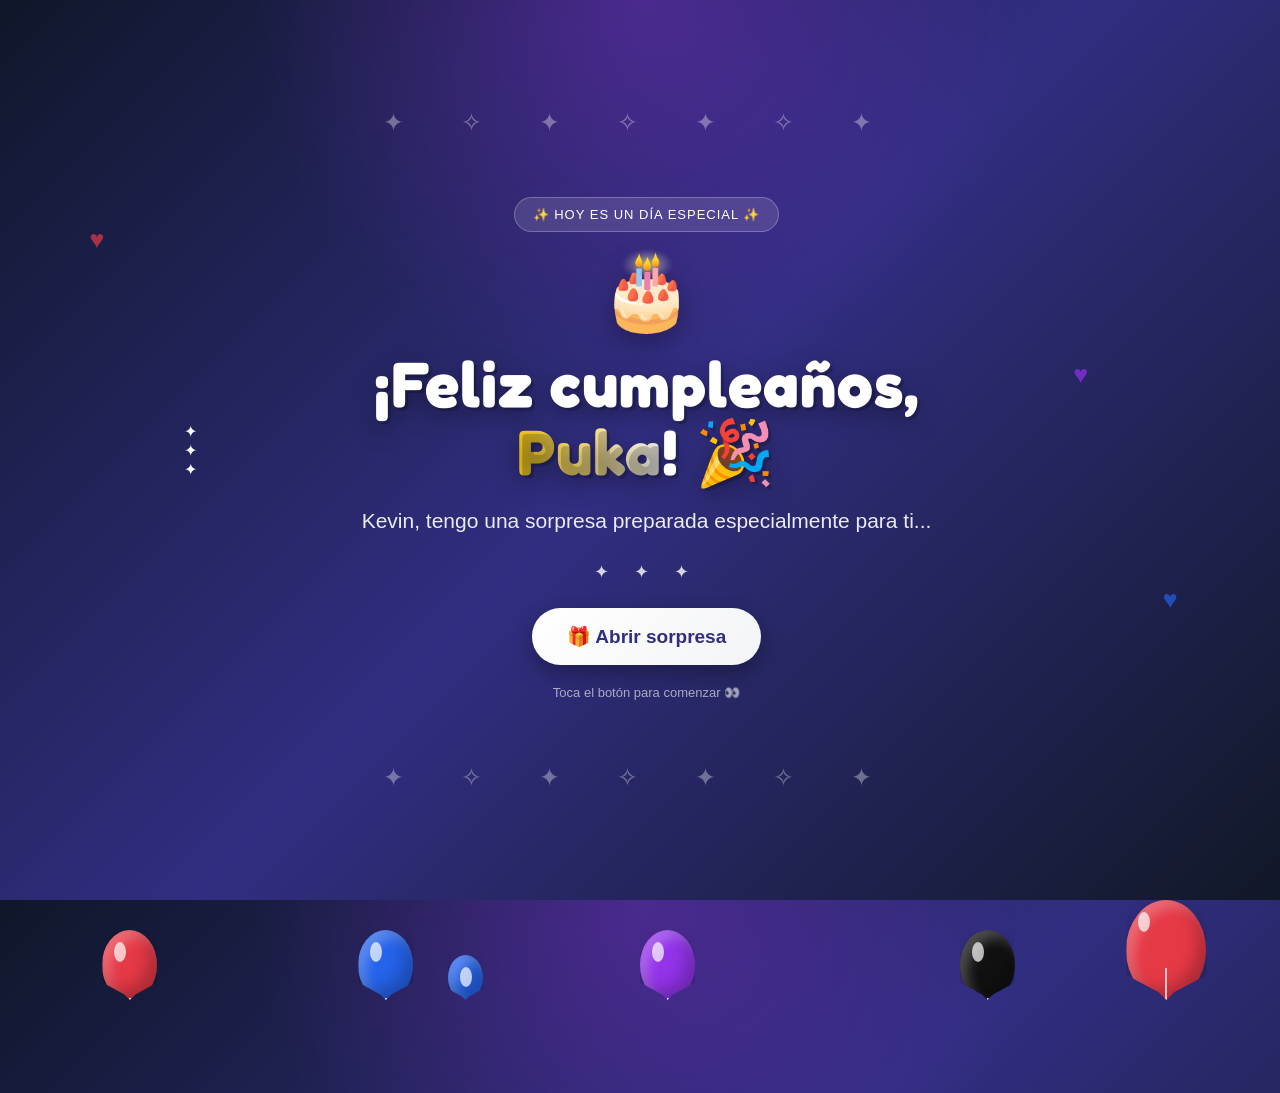
<file: Cumpleaños_Puka/index.html>
<!DOCTYPE html>
<html lang="es">

<head>
    <meta charset="UTF-8">
    <meta name="viewport" content="width=device-width, initial-scale=1.0">

    <title>Para Puka 🎂</title>

    <link rel="preconnect" href="https://fonts.googleapis.com">
    <link rel="preconnect" href="https://fonts.gstatic.com" crossorigin>

    <link href="https://fonts.googleapis.com/css2?family=Fredoka:wght@500;600;700&display=swap" rel="stylesheet">

    <link rel="stylesheet" href="style.css">
</head>

<body>

    <!-- DECORACIÓN -->
    <div class="decoracion">

        <div class="globo globo-rojo"></div>
        <div class="globo globo-azul"></div>
        <div class="globo globo-morado"></div>
        <div class="globo globo-negro"></div>

        <div class="globo globo-rojo grande"></div>
        <div class="globo globo-azul pequeno"></div>

        <div class="estrella estrella1">✦</div>
        <div class="estrella estrella2">✦</div>
        <div class="estrella estrella3">✦</div>

        <div class="corazon">♥</div>
        <div class="corazon azul-corazon">♥</div>
        <div class="corazon morado-corazon">♥</div>

    </div>


    <!-- PORTADA -->
    <div class="contenedor portada">

        <div class="etiqueta">
            ✨ HOY ES UN DÍA ESPECIAL ✨
        </div>

        <div class="emoji-fiesta">
            🎂
        </div>

        <h1>
            ¡Feliz cumpleaños,<br>
            <span>Puka</span>! 🎉
        </h1>

        <p class="mensaje-portada">
            Kevin, tengo una sorpresa preparada especialmente para ti...
        </p>

        <div class="separador">
            ✦ ✦ ✦
        </div>

        <button class="boton-sorpresa" onclick="abrirSorpresa()">
            🎁 Abrir sorpresa
        </button>

        <p class="texto-pequeno">
            Toca el botón para comenzar 👀
        </p>

    </div>


    <script src="script.js"></script>

</body>

</html>
</file>
<file: Cumpleaños_Puka/style.css>
/* ========================= */
/* CONFIGURACIÓN GENERAL */
/* ========================= */

* {
    box-sizing: border-box;
}

html {
    scroll-behavior: smooth;
}

body {
    margin: 0;
    min-height: 100vh;

    display: flex;
    justify-content: center;
    align-items: center;

    font-family: Arial, sans-serif;
    text-align: center;

    background:
        radial-gradient(circle at top, rgba(147, 51, 234, 0.35), transparent 35%),
        linear-gradient(135deg, #0f172a, #312e81, #111827);

    color: white;

    overflow-x: hidden;
}


/* ========================= */
/* CONTENEDOR */
/* ========================= */

.contenedor {
    width: 100%;
    max-width: 900px;

    padding: 30px;

    position: relative;

    z-index: 10;

    animation: aparecer 1s ease;
}


/* ========================= */
/* PORTADA */
/* ========================= */

.portada {
    min-height: 100vh;

    display: flex;
    flex-direction: column;

    justify-content: center;
    align-items: center;

    padding: 30px 20px;
}


/* ETIQUETA */

.etiqueta {
    display: inline-block;

    padding: 9px 18px;

    margin-bottom: 15px;

    border-radius: 30px;

    background: rgba(255, 255, 255, 0.12);

    border: 1px solid rgba(255, 255, 255, 0.25);

    font-size: 13px;

    letter-spacing: 1px;

    backdrop-filter: blur(10px);

    animation: etiquetaEntrada 1s ease;
}


/* EMOJI */

.emoji-fiesta {
    font-size: 75px;

    margin-bottom: 5px;

    filter: drop-shadow(0 8px 12px rgba(0, 0, 0, 0.3));

    animation: emojiFlotar 2s ease-in-out infinite;
}


/* ========================= */
/* TÍTULO */
/* ========================= */

h1 {
    font-family: "Fredoka", sans-serif;

    font-size: 64px;

    line-height: 1.05;

    margin: 10px 0 20px;

    font-weight: 700;

    letter-spacing: 1px;

    text-shadow:
        3px 3px 0 rgba(0, 0, 0, 0.2),
        0 8px 25px rgba(0, 0, 0, 0.35);

    animation: tituloEntrada 1.2s ease;
}


h1 span {
    background: linear-gradient(
        90deg,
        #facc15,
        #ffffff,
        #facc15
    );

    background-size: 200% auto;

    -webkit-background-clip: text;
    background-clip: text;

    color: transparent;

    animation: brilloTexto 3s linear infinite;
}


/* ========================= */
/* TEXTOS */
/* ========================= */

p {
    font-size: 20px;

    line-height: 1.5;

    margin-bottom: 30px;
}


.mensaje-portada {
    max-width: 600px;

    margin: 0 auto 20px;

    font-size: 21px;

    color: rgba(255, 255, 255, 0.9);

    animation: aparecer 1.5s ease;
}


.texto-pequeno {
    margin-top: 18px;

    margin-bottom: 0;

    font-size: 13px;

    opacity: 0.6;

    animation: aparecer 2s ease;
}


/* ========================= */
/* SEPARADOR */
/* ========================= */

.separador {
    margin: 5px 0 25px;

    font-size: 18px;

    letter-spacing: 10px;

    opacity: 0.8;

    animation: brilloSeparador 2s ease-in-out infinite alternate;
}


/* ========================= */
/* BOTONES */
/* ========================= */

button {
    padding: 15px 30px;

    border: none;

    border-radius: 30px;

    font-size: 18px;

    font-weight: bold;

    font-family: Arial, sans-serif;

    cursor: pointer;

    background: white;

    color: #312e81;

    transition:
        transform 0.3s ease,
        box-shadow 0.3s ease;

    box-shadow:
        0 8px 20px rgba(0, 0, 0, 0.3);

    -webkit-tap-highlight-color: transparent;
}


button:hover {
    transform: scale(1.08);

    box-shadow:
        0 12px 30px rgba(0, 0, 0, 0.4);
}


button:active {
    transform: scale(0.96);
}


/* BOTÓN PRINCIPAL */

.boton-sorpresa {
    padding: 17px 35px;

    background: linear-gradient(
        135deg,
        #ffffff,
        #f3f4f6
    );

    color: #312e81;

    font-size: 19px;

    animation: botonFlotar 2s ease-in-out infinite;
}


.boton-sorpresa:hover {
    animation-play-state: paused;

    box-shadow:
        0 0 25px rgba(255, 255, 255, 0.5),
        0 12px 30px rgba(0, 0, 0, 0.4);
}


/* ========================= */
/* ANIMACIONES */
/* ========================= */

@keyframes aparecer {

    from {
        opacity: 0;

        transform: scale(0.9);
    }

    to {
        opacity: 1;

        transform: scale(1);
    }

}


@keyframes tituloEntrada {

    from {
        opacity: 0;

        transform: translateY(30px) scale(0.9);
    }

    to {
        opacity: 1;

        transform: translateY(0) scale(1);
    }

}


@keyframes etiquetaEntrada {

    from {
        opacity: 0;

        transform: translateY(-20px);
    }

    to {
        opacity: 1;

        transform: translateY(0);
    }

}


@keyframes emojiFlotar {

    0%, 100% {
        transform: translateY(0) rotate(-3deg);
    }

    50% {
        transform: translateY(-10px) rotate(3deg);
    }

}


@keyframes botonFlotar {

    0%, 100% {
        transform: translateY(0);
    }

    50% {
        transform: translateY(-7px);
    }

}


@keyframes brilloTexto {

    from {
        background-position: 0% center;
    }

    to {
        background-position: 200% center;
    }

}


@keyframes brilloSeparador {

    from {
        opacity: 0.35;
    }

    to {
        opacity: 1;
    }

}


/* ========================= */
/* GLOBOS */
/* ========================= */

.globo {
    position: absolute;

    width: 55px;
    height: 70px;

    border-radius: 50%;

    bottom: -100px;

    box-shadow:
        inset -8px -10px 15px rgba(0, 0, 0, 0.25),
        inset 8px 8px 12px rgba(255, 255, 255, 0.25),
        0 8px 15px rgba(0, 0, 0, 0.25);

    animation: flotar 9s linear infinite;

    z-index: 2;

    clip-path: polygon(
        0% 0%,
        100% 0%,
        100% 75%,
        60% 92%,
        50% 100%,
        40% 92%,
        0% 75%
    );
}


/* COLORES */

.globo-rojo {
    background: #e63946;

    left: 8%;
}


.globo-azul {
    background: #2563eb;

    left: 28%;

    animation-delay: 2s;
}


.globo-morado {
    background: #9333ea;

    left: 50%;

    animation-delay: 4s;
}


.globo-negro {
    background: #111111;

    left: 75%;

    animation-delay: 1s;
}


/* TAMAÑOS */

.grande {
    width: 80px;
    height: 100px;

    left: 88%;

    animation-delay: 3s;
}


.pequeno {
    width: 35px;
    height: 45px;

    left: 35%;

    animation-delay: 5s;
}


/* BRILLO */

.globo::before {
    content: "";

    position: absolute;

    width: 12px;
    height: 20px;

    background: white;

    border-radius: 50%;

    top: 12px;
    left: 12px;

    opacity: 0.7;
}


/* CUERDA */

.globo::after {
    content: "";

    position: absolute;

    width: 2px;
    height: 70px;

    background: white;

    top: 68px;
    left: 50%;

    transform: translateX(-50%);

    opacity: 0.7;
}


/* MOVIMIENTO */

@keyframes flotar {

    from {
        transform: translateY(0) rotate(0deg);
    }

    to {
        transform: translateY(-120vh) rotate(15deg);
    }

}


/* ========================= */
/* ESTRELLAS */
/* ========================= */

body::before,
body::after {
    content: "✦   ✧   ✦   ✧   ✦   ✧   ✦";

    position: fixed;

    width: 100%;

    left: 0;

    font-size: 25px;

    letter-spacing: 25px;

    opacity: 0.35;

    pointer-events: none;

    z-index: 1;

    animation: estrellas 4s ease-in-out infinite alternate;
}


body::before {
    top: 12%;
}


body::after {
    bottom: 12%;

    animation-delay: 2s;
}


@keyframes estrellas {

    from {
        opacity: 0.15;

        transform: translateY(0);
    }

    to {
        opacity: 0.5;

        transform: translateY(10px);
    }

}


/* ========================= */
/* CORAZONES DECORATIVOS */
/* ========================= */

.corazon {
    position: fixed;

    top: 25%;

    left: 7%;

    font-size: 25px;

    color: #e63946;

    opacity: 0.7;

    animation: corazonFlotar 3s ease-in-out infinite;
}


.azul-corazon {
    top: 65%;

    left: auto;

    right: 8%;

    color: #2563eb;

    animation-delay: 1s;
}


.morado-corazon {
    top: 40%;

    left: auto;

    right: 15%;

    color: #9333ea;

    animation-delay: 2s;
}


@keyframes corazonFlotar {

    0%, 100% {
        transform: translateY(0) scale(1);
    }

    50% {
        transform: translateY(-12px) scale(1.15);
    }

}


/* ========================= */
/* CARTA */
/* ========================= */

.carta {
    max-width: 500px;

    margin: 30px auto 0;

    padding: 30px;

    background: rgba(255, 255, 255, 0.12);

    border: 1px solid rgba(255, 255, 255, 0.3);

    border-radius: 20px;

    box-shadow:
        0 10px 30px rgba(0, 0, 0, 0.3);

    backdrop-filter: blur(10px);

    animation: aparecerCarta 1s ease;
}


.carta h2 {
    font-size: 30px;

    margin-top: 0;
}


.carta p {
    font-size: 18px;

    line-height: 1.6;
}


@keyframes aparecerCarta {

    from {
        opacity: 0;

        transform: translateY(30px);
    }

    to {
        opacity: 1;

        transform: translateY(0);
    }

}


/* ========================= */
/* GALERÍA */
/* ========================= */

.galeria {
    display: flex;

    justify-content: center;
    align-items: center;

    gap: 15px;

    flex-wrap: wrap;

    margin: 25px 0;
}


.galeria img {
    width: 130px;
    height: 130px;

    object-fit: cover;

    border-radius: 15px;

    border: 3px solid white;

    box-shadow:
        0 5px 15px rgba(0, 0, 0, 0.3);

    cursor: pointer;

    transition:
        transform 0.3s ease,
        box-shadow 0.3s ease;
}


.galeria img:hover {
    transform: scale(1.08) rotate(2deg);

    box-shadow:
        0 10px 25px rgba(0, 0, 0, 0.45);
}


/* ========================= */
/* VISOR DE FOTOS */
/* ========================= */

.visor {
    position: fixed;

    inset: 0;

    background: rgba(0, 0, 0, 0.92);

    display: flex;

    justify-content: center;
    align-items: center;

    z-index: 2000;

    animation: aparecer 0.3s ease;
}


.visor img {
    max-width: 90%;
    max-height: 85%;

    object-fit: contain;

    border-radius: 15px;

    box-shadow:
        0 10px 40px rgba(0, 0, 0, 0.6);
}


.cerrar {
    position: absolute;

    top: 20px;
    right: 20px;

    width: 45px;
    height: 45px;

    padding: 0;

    border-radius: 50%;

    background: white;

    color: #111827;

    font-size: 24px;

    z-index: 2001;
}


/* ========================= */
/* CONFETI */
/* ========================= */

.confeti {
    position: fixed;

    top: -20px;

    width: 10px;
    height: 18px;

    border-radius: 2px;

    animation: caer 3s linear forwards;

    z-index: 1500;

    pointer-events: none;
}


@keyframes caer {

    from {
        transform:
            translateY(0)
            rotate(0deg);
    }

    to {
        transform:
            translateY(110vh)
            rotate(720deg);
    }

}


/* ========================= */
/* BOTÓN MÚSICA */
/* ========================= */

.boton-musica {
    margin-bottom: 20px;

    background: #9333ea;

    color: white;

    font-size: 16px;
}


.boton-musica:hover {
    transform: scale(1.05);
}


/* ========================= */
/* RECUERDOS */
/* ========================= */

.recuerdos {
    display: flex;

    justify-content: center;
    align-items: center;

    gap: 20px;

    flex-wrap: wrap;

    margin-top: 30px;
}


.recuerdos img {
    width: 180px;
    height: 180px;

    object-fit: cover;

    border-radius: 20px;

    border: 4px solid white;

    box-shadow:
        0 8px 20px rgba(0, 0, 0, 0.35);

    transition:
        transform 0.3s ease,
        box-shadow 0.3s ease;
}


.recuerdos img:hover {
    transform:
        translateY(-10px)
        rotate(2deg)
        scale(1.05);

    box-shadow:
        0 15px 30px rgba(0, 0, 0, 0.45);
}


/* ========================= */
/* BOTÓN CONTINUAR */
/* ========================= */

.boton-continuar {
    margin-top: 20px;

    background: #e63946;

    color: white;
}


/* ========================= */
/* PANTALLA FINAL */
/* ========================= */

.final {
    max-width: 600px;

    margin: auto;

    animation: finalAparecer 1.5s ease;
}


.final h1 {
    font-size: 42px;
}


.final h2 {
    font-size: 28px;

    margin-top: 30px;
}


.final p {
    font-size: 19px;

    line-height: 1.7;
}


.firma {
    margin-top: 30px;

    font-style: italic;

    opacity: 0.8;
}


/* CORAZÓN GRANDE */

.corazon-grande {
    font-size: 80px;

    animation: latir 1s ease-in-out infinite;

    filter:
        drop-shadow(0 8px 15px rgba(0, 0, 0, 0.35));
}


@keyframes finalAparecer {

    from {
        opacity: 0;

        transform: translateY(50px);
    }

    to {
        opacity: 1;

        transform: translateY(0);
    }

}


@keyframes latir {

    0%, 100% {
        transform: scale(1);
    }

    50% {
        transform: scale(1.2);
    }

}


/* ========================= */
/* BOTÓN FINAL */
/* ========================= */

.boton-final {
    margin-top: 30px;

    background: #e63946;

    color: white;
}


/* ========================= */
/* CELULAR */
/* ========================= */

@media (max-width: 600px) {

    .contenedor {
        padding: 20px;
    }


    .portada {
        padding: 25px 15px;
    }


    .etiqueta {
        font-size: 11px;

        padding: 8px 13px;
    }


    .emoji-fiesta {
        font-size: 60px;
    }


    h1 {
        font-size: 42px;

        line-height: 1.08;
    }


    .mensaje-portada {
        font-size: 17px;

        max-width: 330px;
    }


    .separador {
        font-size: 15px;

        letter-spacing: 6px;
    }


    .boton-sorpresa {
        font-size: 17px;

        padding: 15px 28px;
    }


    .carta {
        padding: 20px;

        margin: 20px 5px 0;
    }


    .carta h2 {
        font-size: 25px;
    }


    .carta p {
        font-size: 16px;
    }


    .galeria img {
        width: 100px;
        height: 100px;
    }


    .recuerdos {
        gap: 12px;
    }


    .recuerdos img {
        width: 130px;
        height: 130px;
    }


    .final h1 {
        font-size: 34px;
    }


    .final h2 {
        font-size: 24px;
    }


    .final p {
        font-size: 17px;
    }


    .corazon {
        font-size: 18px;
    }

}


/* ========================= */
/* PANTALLAS MUY PEQUEÑAS */
/* ========================= */

@media (max-width: 380px) {

    h1 {
        font-size: 36px;
    }


    .emoji-fiesta {
        font-size: 50px;
    }


    .mensaje-portada {
        font-size: 16px;
    }


    .boton-sorpresa {
        font-size: 16px;

        padding: 14px 24px;
    }

}

/* ========================= */
/* APERTURA CINEMATOGRÁFICA */
/* ========================= */

.apertura {
    min-height: 60vh;

    display: flex;

    flex-direction: column;

    justify-content: center;

    align-items: center;

    animation: aparecer 0.8s ease;
}


.regalo-grande {
    font-size: 130px;

    filter:
        drop-shadow(
            0 15px 20px
            rgba(0, 0, 0, 0.4)
        );

    animation:
        regaloFlotar 1.2s
        ease-in-out infinite;
}


.texto-apertura {
    font-size: 35px;

    margin-top: 20px;

    animation:
        textoParpadeo 1s
        ease-in-out infinite alternate;
}


/* BARRA DE CARGA */

.cargando {
    width: 280px;

    height: 12px;

    margin-top: 25px;

    background:
        rgba(255, 255, 255, 0.15);

    border-radius: 20px;

    overflow: hidden;

    box-shadow:
        0 5px 15px
        rgba(0, 0, 0, 0.25);
}


.barra-cargando {
    width: 0%;

    height: 100%;

    border-radius: 20px;

    background:
        linear-gradient(
            90deg,
            #e63946,
            #9333ea,
            #2563eb
        );

    animation:
        cargar 2.3s
        ease-in-out forwards;
}


/* ========================= */
/* REGALO ABIERTO */
/* ========================= */

.apertura-final {
    min-height: 60vh;

    display: flex;

    flex-direction: column;

    justify-content: center;

    align-items: center;

    animation:
        sorpresaEntrada 1s ease;
}


.regalo-abierto {
    font-size: 150px;

    animation:
        regaloAbrir 1s ease;
}


.apertura-final h1 {
    font-size: 55px;

    margin-top: 15px;

    animation:
        textoSorpresa 1s ease;
}


/* ========================= */
/* ANIMACIONES */
/* ========================= */

@keyframes regaloFlotar {

    0%, 100% {
        transform:
            translateY(0)
            rotate(-3deg);
    }

    50% {
        transform:
            translateY(-15px)
            rotate(3deg);
    }

}


@keyframes textoParpadeo {

    from {
        opacity: 0.5;
    }

    to {
        opacity: 1;
    }

}


@keyframes cargar {

    from {
        width: 0%;
    }

    to {
        width: 100%;
    }

}


@keyframes regaloAbrir {

    0% {
        transform:
            scale(0.2)
            rotate(-15deg);

        opacity: 0;
    }

    60% {
        transform:
            scale(1.25)
            rotate(8deg);

        opacity: 1;
    }

    100% {
        transform:
            scale(1)
            rotate(0);
    }

}


@keyframes sorpresaEntrada {

    from {
        opacity: 0;

        transform:
            scale(0.7);
    }

    to {
        opacity: 1;

        transform:
            scale(1);
    }

}


@keyframes textoSorpresa {

    from {
        opacity: 0;

        transform:
            translateY(30px);
    }

    to {
        opacity: 1;

        transform:
            translateY(0);
    }

}


/* ========================= */
/* CELULAR */
/* ========================= */

@media (max-width: 600px) {

    .regalo-grande {
        font-size: 95px;
    }


    .texto-apertura {
        font-size: 27px;
    }


    .cargando {
        width: 230px;
    }


    .regalo-abierto {
        font-size: 110px;
    }


    .apertura-final h1 {
        font-size: 38px;
    }

}

/* ========================= */
/* NIVEL 18 */
/* ========================= */

.nivel18 {
    max-width: 650px;

    margin: auto;

    padding: 35px;

    border: 2px solid rgba(255, 255, 255, 0.25);

    border-radius: 25px;

    background:
        rgba(0, 0, 0, 0.25);

    backdrop-filter: blur(12px);

    box-shadow:
        0 15px 40px rgba(0, 0, 0, 0.4);

    animation:
        nivelEntrada 1s ease;
}


.icono-nivel {
    font-size: 70px;

    animation:
        iconoJuego 1.5s ease-in-out infinite;
}


.texto-desbloqueado {
    display: inline-block;

    margin-top: 10px;

    padding: 8px 15px;

    border-radius: 20px;

    background: rgba(250, 204, 21, 0.15);

    border: 1px solid rgba(250, 204, 21, 0.5);

    color: #facc15;

    font-size: 14px;

    font-weight: bold;

    letter-spacing: 2px;
}


.nivel18 h1 {
    font-size: 70px;

    margin: 15px 0;

    color: #facc15;

    text-shadow:
        0 0 10px rgba(250, 204, 21, 0.5),
        0 0 30px rgba(250, 204, 21, 0.3);
}


.nivel18 h2 {
    font-size: 27px;
}


.linea-nivel {
    width: 80%;

    height: 3px;

    margin: 15px auto;

    background:
        linear-gradient(
            90deg,
            transparent,
            #facc15,
            transparent
        );
}


.estadisticas {
    display: flex;

    justify-content: center;

    gap: 15px;

    margin: 30px 0;

    flex-wrap: wrap;
}


.estadistica {
    width: 150px;

    padding: 18px 10px;

    border-radius: 18px;

    background:
        rgba(255, 255, 255, 0.08);

    border:
        1px solid rgba(255, 255, 255, 0.15);

    display: flex;

    flex-direction: column;

    align-items: center;

    gap: 5px;
}


.estadistica span {
    font-size: 28px;
}


.estadistica strong {
    font-family: "Fredoka", sans-serif;

    font-size: 28px;

    color: #facc15;
}


.estadistica small {
    font-size: 10px;

    opacity: 0.65;

    letter-spacing: 1px;
}


.mensaje-nivel {
    font-size: 18px;

    opacity: 0.85;
}


.boton-desbloquear {
    margin-top: 10px;

    background: #facc15;

    color: #111827;

    box-shadow:
        0 0 20px rgba(250, 204, 21, 0.25);
}


/* ========================= */
/* ANIMACIONES NIVEL */
/* ========================= */

@keyframes nivelEntrada {

    from {
        opacity: 0;

        transform:
            scale(0.7)
            translateY(30px);
    }

    to {
        opacity: 1;

        transform:
            scale(1)
            translateY(0);
    }

}


@keyframes iconoJuego {

    0%, 100% {
        transform:
            translateY(0)
            rotate(-5deg);
    }

    50% {
        transform:
            translateY(-10px)
            rotate(5deg);
    }

}


/* ========================= */
/* MENSAJE SECRETO */
/* ========================= */

.secreto {
    max-width: 600px;

    margin: auto;

    animation:
        secretoEntrada 1s ease;
}


.candado {
    font-size: 75px;

    animation:
        candado 1.5s ease-in-out infinite;
}


.secreto h1 {
    font-size: 55px;
}


.carta-secreta {
    margin: 30px auto;

    padding: 30px;

    max-width: 500px;

    border-radius: 20px;

    background:
        rgba(255, 255, 255, 0.1);

    border:
        1px solid rgba(255, 255, 255, 0.25);

    box-shadow:
        0 10px 30px rgba(0, 0, 0, 0.3);

    backdrop-filter: blur(10px);
}


.carta-secreta > span {
    font-family: "Fredoka", sans-serif;

    font-size: 20px;

    color: #facc15;
}


.carta-secreta p {
    font-size: 18px;

    line-height: 1.6;
}


@keyframes secretoEntrada {

    from {
        opacity: 0;

        transform:
            translateY(40px);
    }

    to {
        opacity: 1;

        transform:
            translateY(0);
    }

}


@keyframes candado {

    0%, 100% {
        transform: rotate(-5deg);
    }

    50% {
        transform: rotate(5deg);
    }

}


/* ========================= */
/* BOTÓN RECUERDOS */
/* ========================= */

.boton-nivel {
    margin-top: 30px;

    background: #facc15;

    color: #111827;

    box-shadow:
        0 8px 20px rgba(0, 0, 0, 0.3);
}


/* ========================= */
/* CELULAR */
/* ========================= */

@media (max-width: 600px) {

    .nivel18 {
        padding: 25px 15px;

        margin: 10px;
    }


    .icono-nivel {
        font-size: 55px;
    }


    .nivel18 h1 {
        font-size: 48px;
    }


    .nivel18 h2 {
        font-size: 22px;
    }


    .estadistica {
        width: 125px;
    }


    .secreto h1 {
        font-size: 42px;
    }


    .carta-secreta {
        padding: 22px;
    }


    .carta-secreta p {
        font-size: 16px;
    }


    .candado {
        font-size: 60px;
    }

}
</file>
